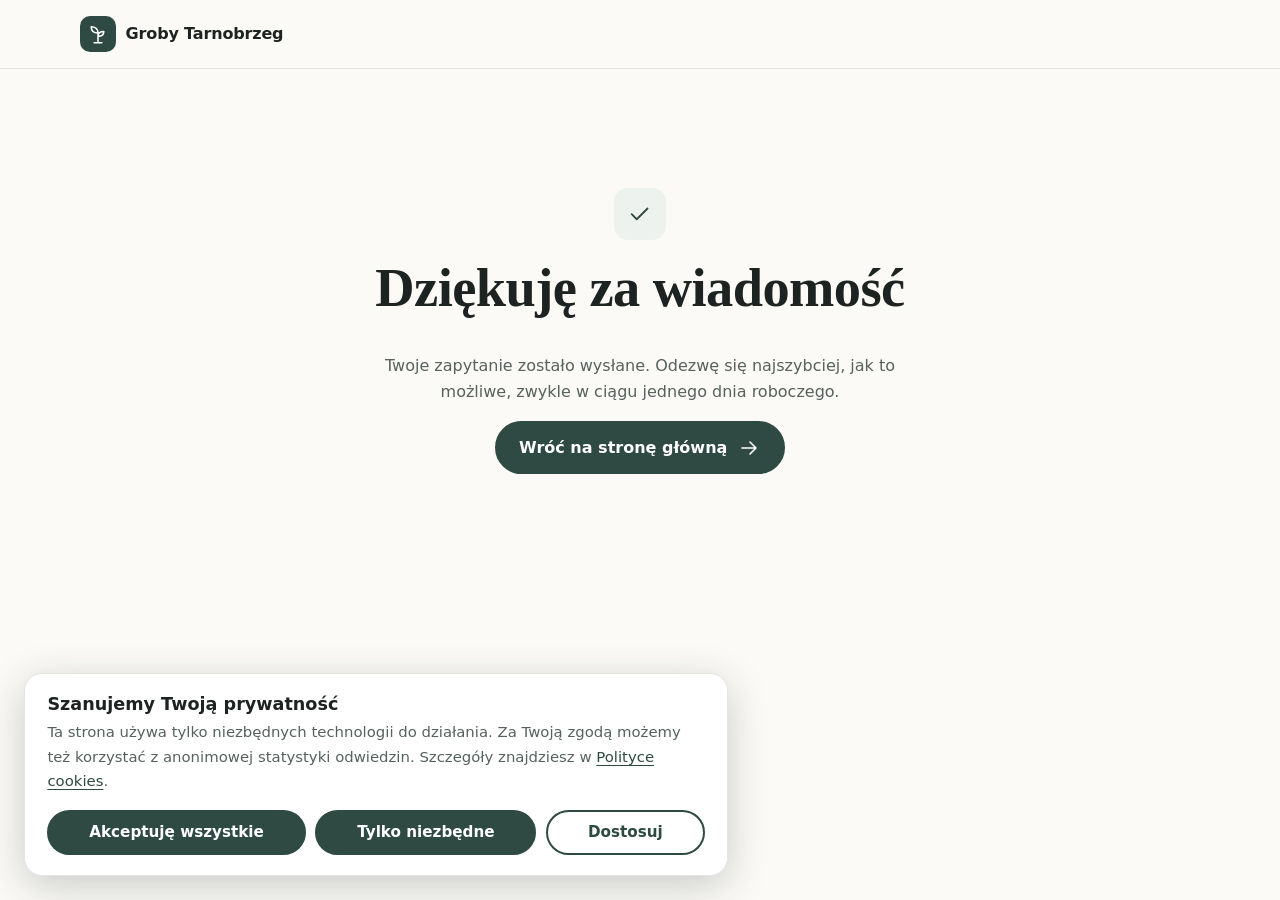
<file: dziekujemy.html>
<!DOCTYPE html>
<html lang="pl">
<head>
  <meta charset="utf-8">
  <meta name="viewport" content="width=device-width, initial-scale=1">
  <title>Dziękuję za wiadomość | Groby Tarnobrzeg</title>
  <meta name="robots" content="noindex, follow">
  <meta name="theme-color" content="#2f4a42">
  <link rel="icon" href="favicon.svg" type="image/svg+xml">
  <link rel="stylesheet" href="css/style.css?v=1">
  <script>document.documentElement.classList.add('js');</script>
</head>
<body>
  <a class="skip" href="#main">Przejdź do treści</a>
  <svg class="sprite" aria-hidden="true" focusable="false" xmlns="http://www.w3.org/2000/svg">
    <symbol id="i-logo" viewBox="0 0 24 24"><path d="M12 21V11M12 11C12 7 9 4.5 5 4.5c0 4 2.5 6.5 7 6.5zM12 14.5c0-3 2.2-5 6-5 0 3-2 5-6 5zM8 21h8"/></symbol>
    <symbol id="i-check" viewBox="0 0 24 24"><path d="M5 12.5l4.5 4.5L19 7.5"/></symbol>
    <symbol id="i-arrow" viewBox="0 0 24 24"><path d="M5 12h14M13 6l6 6-6 6"/></symbol>
  </svg>

  <header class="site-header">
    <div class="container header-inner">
      <a class="brand" href="index.html" aria-label="Groby Tarnobrzeg – strona główna">
        <svg class="icon" aria-hidden="true"><use href="#i-logo"/></svg>
        <span>Groby Tarnobrzeg</span>
      </a>
    </div>
  </header>

  <main id="main" class="container center-page">
    <div>
      <div class="card-icon center-icon"><svg class="icon" aria-hidden="true"><use href="#i-check"/></svg></div>
      <h1>Dziękuję za wiadomość</h1>
      <p>Twoje zapytanie zostało wysłane. Odezwę się najszybciej, jak to możliwe, zwykle w ciągu jednego dnia roboczego.</p>
      <p><a class="btn btn-primary" href="index.html">Wróć na stronę główną <svg class="icon" aria-hidden="true"><use href="#i-arrow"/></svg></a></p>
    </div>
  </main>
  <script src="js/site.js?v=1" defer></script>
</body>
</html>
</file>
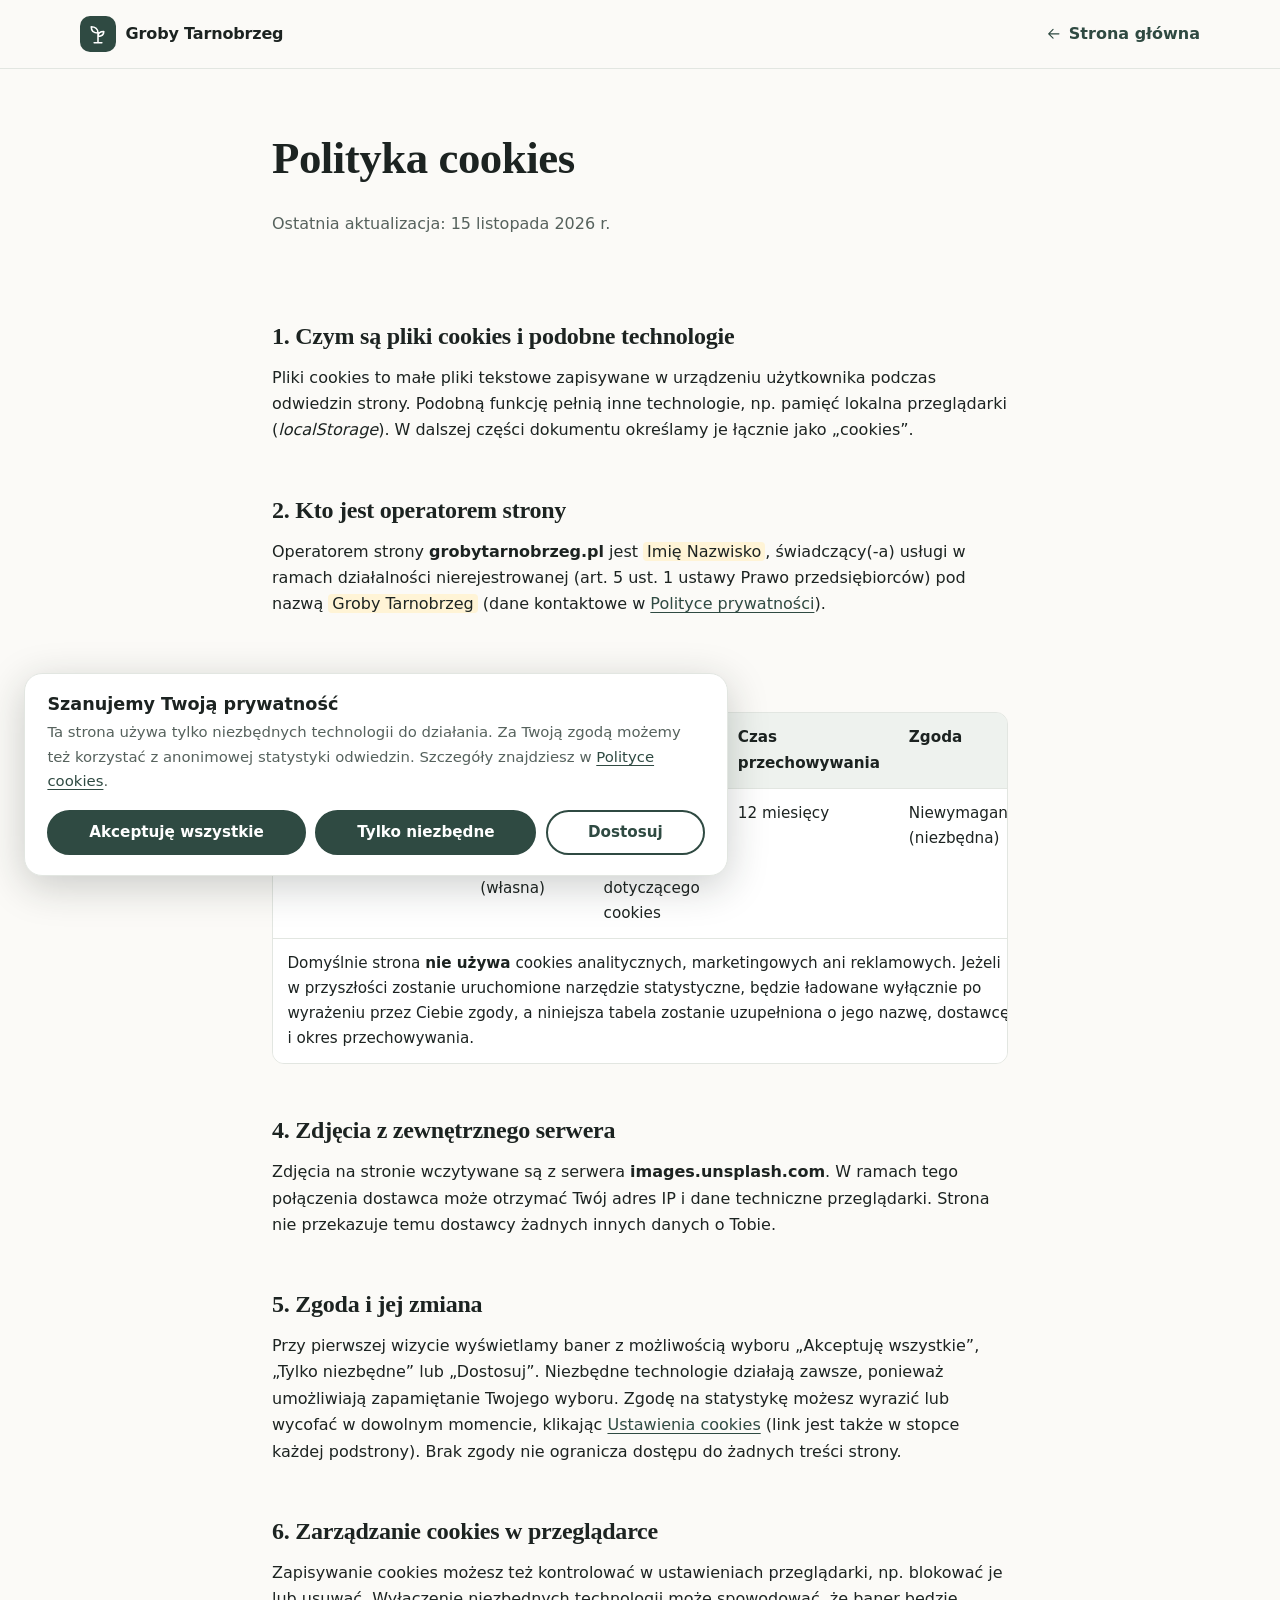
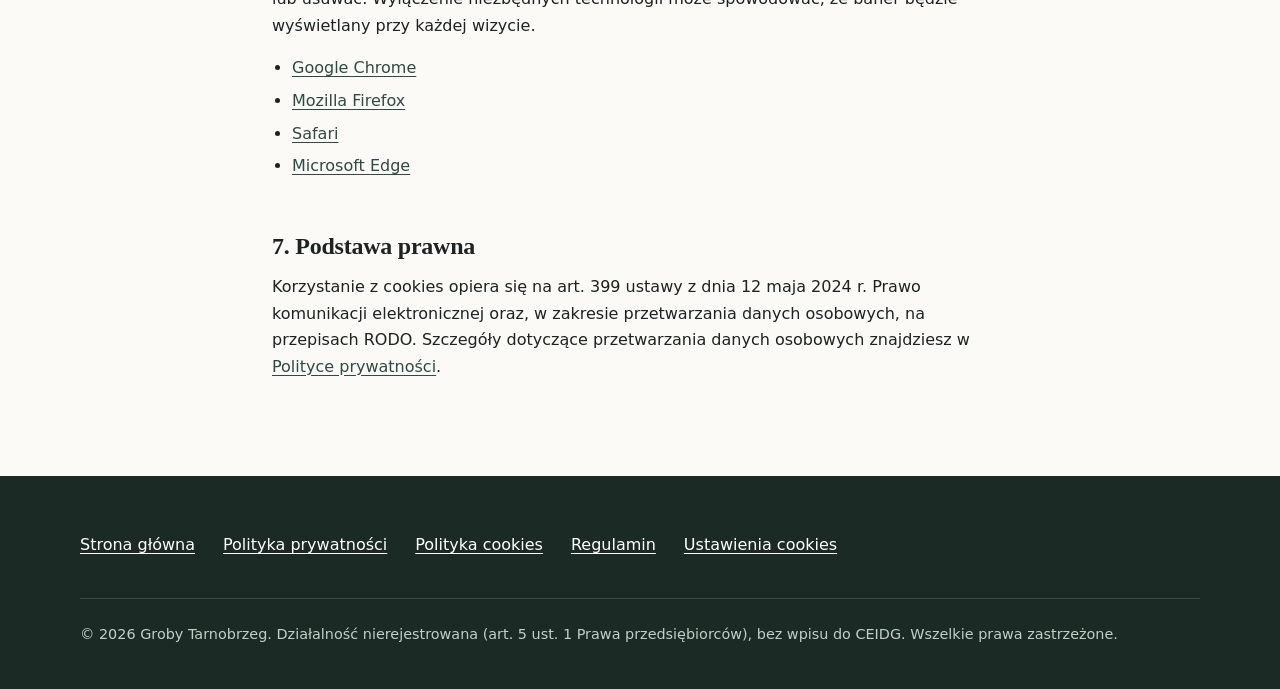
<file: polityka-cookies.html>
<!DOCTYPE html>
<html lang="pl">
<head>
  <meta charset="utf-8">
  <meta name="viewport" content="width=device-width, initial-scale=1">
  <title>Polityka Cookies | Groby Tarnobrzeg</title>
  <meta name="description" content="Polityka cookies serwisu Groby Tarnobrzeg: jakich technologii używamy, w jakim celu i jak zarządzać zgodami.">
  <meta name="robots" content="index, follow">
  <meta name="theme-color" content="#2f4a42">
  <link rel="canonical" href="https://grobytarnobrzeg.pl/polityka-cookies.html">
  <link rel="icon" href="favicon.svg" type="image/svg+xml">
  <link rel="stylesheet" href="css/style.css?v=1">
  <script>document.documentElement.classList.add('js');</script>
</head>
<body>
  <a class="skip" href="#main">Przejdź do treści</a>
  <svg class="sprite" aria-hidden="true" focusable="false" xmlns="http://www.w3.org/2000/svg">
    <symbol id="i-logo" viewBox="0 0 24 24"><path d="M12 21V11M12 11C12 7 9 4.5 5 4.5c0 4 2.5 6.5 7 6.5zM12 14.5c0-3 2.2-5 6-5 0 3-2 5-6 5zM8 21h8"/></symbol>
    <symbol id="i-arrow" viewBox="0 0 24 24"><path d="M5 12h14M13 6l6 6-6 6"/></symbol>
  </svg>

  <header class="site-header">
    <div class="container header-inner">
      <a class="brand" href="index.html" aria-label="Groby Tarnobrzeg – strona główna">
        <svg class="icon" aria-hidden="true"><use href="#i-logo"/></svg>
        <span>Groby Tarnobrzeg</span>
      </a>
      <a class="back-link" href="index.html"><svg class="icon" aria-hidden="true"><use href="#i-arrow"/></svg> Strona główna</a>
    </div>
  </header>

  <main id="main" class="container prose">
    <div class="page-head">
      <h1>Polityka cookies</h1>
      <p class="meta">Ostatnia aktualizacja: 15 listopada 2026 r.</p>
    </div>

    <h2>1. Czym są pliki cookies i podobne technologie</h2>
    <p>Pliki cookies to małe pliki tekstowe zapisywane w urządzeniu użytkownika podczas odwiedzin strony. Podobną funkcję pełnią inne technologie, np. pamięć lokalna przeglądarki (<em>localStorage</em>). W dalszej części dokumentu określamy je łącznie jako „cookies”.</p>

    <h2>2. Kto jest operatorem strony</h2>
    <p>Operatorem strony <strong>grobytarnobrzeg.pl</strong> jest <span class="placeholder">Imię Nazwisko</span>, świadczący(-a) usługi w ramach działalności nierejestrowanej (art. 5 ust. 1 ustawy Prawo przedsiębiorców) pod nazwą <span class="placeholder">Groby Tarnobrzeg</span> (dane kontaktowe w <a href="polityka-prywatnosci.html">Polityce prywatności</a>).</p>

    <h2>3. Z jakich technologii korzystamy</h2>
    <div class="table-wrap" role="region" aria-label="Tabela używanych technologii" tabindex="0">
      <table>
        <thead>
          <tr><th scope="col">Nazwa</th><th scope="col">Rodzaj</th><th scope="col">Cel</th><th scope="col">Czas przechowywania</th><th scope="col">Zgoda</th></tr>
        </thead>
        <tbody>
          <tr>
            <td><code>pip_cookie_consent</code></td>
            <td>Pamięć lokalna przeglądarki (własna)</td>
            <td>Zapamiętanie Twojego wyboru dotyczącego cookies</td>
            <td>12 miesięcy</td>
            <td>Niewymagana (niezbędna)</td>
          </tr>
          <tr>
            <td colspan="5">Domyślnie strona <strong>nie używa</strong> cookies analitycznych, marketingowych ani reklamowych. Jeżeli w przyszłości zostanie uruchomione narzędzie statystyczne, będzie ładowane wyłącznie po wyrażeniu przez Ciebie zgody, a niniejsza tabela zostanie uzupełniona o jego nazwę, dostawcę i okres przechowywania.</td>
          </tr>
        </tbody>
      </table>
    </div>

    <h2>4. Zdjęcia z zewnętrznego serwera</h2>
    <p>Zdjęcia na stronie wczytywane są z serwera <strong>images.unsplash.com</strong>. W ramach tego połączenia dostawca może otrzymać Twój adres IP i dane techniczne przeglądarki. Strona nie przekazuje temu dostawcy żadnych innych danych o Tobie.</p>

    <h2>5. Zgoda i jej zmiana</h2>
    <p>Przy pierwszej wizycie wyświetlamy baner z możliwością wyboru „Akceptuję wszystkie”, „Tylko niezbędne” lub „Dostosuj”. Niezbędne technologie działają zawsze, ponieważ umożliwiają zapamiętanie Twojego wyboru. Zgodę na statystykę możesz wyrazić lub wycofać w dowolnym momencie, klikając <button class="link-btn" type="button" data-cookie-settings>Ustawienia cookies</button> (link jest także w stopce każdej podstrony). Brak zgody nie ogranicza dostępu do żadnych treści strony.</p>

    <h2>6. Zarządzanie cookies w przeglądarce</h2>
    <p>Zapisywanie cookies możesz też kontrolować w ustawieniach przeglądarki, np. blokować je lub usuwać. Wyłączenie niezbędnych technologii może spowodować, że baner będzie wyświetlany przy każdej wizycie.</p>
    <ul>
      <li><a href="https://support.google.com/chrome/answer/95647" target="_blank" rel="noopener noreferrer">Google Chrome</a></li>
      <li><a href="https://support.mozilla.org/pl/kb/ciasteczka" target="_blank" rel="noopener noreferrer">Mozilla Firefox</a></li>
      <li><a href="https://support.apple.com/pl-pl/guide/safari/sfri11471/mac" target="_blank" rel="noopener noreferrer">Safari</a></li>
      <li><a href="https://support.microsoft.com/pl-pl/microsoft-edge" target="_blank" rel="noopener noreferrer">Microsoft Edge</a></li>
    </ul>

    <h2>7. Podstawa prawna</h2>
    <p>Korzystanie z cookies opiera się na art. 399 ustawy z dnia 12 maja 2024 r. Prawo komunikacji elektronicznej oraz, w zakresie przetwarzania danych osobowych, na przepisach RODO. Szczegóły dotyczące przetwarzania danych osobowych znajdziesz w <a href="polityka-prywatnosci.html">Polityce prywatności</a>.</p>
  </main>

  <footer class="site-footer">
    <div class="container">
      <ul class="footer-nav">
        <li><a href="index.html">Strona główna</a></li>
        <li><a href="polityka-prywatnosci.html">Polityka prywatności</a></li>
        <li><a href="polityka-cookies.html">Polityka cookies</a></li>
        <li><a href="regulamin.html">Regulamin</a></li>
        <li><button class="link-btn" type="button" data-cookie-settings>Ustawienia cookies</button></li>
      </ul>
      <div class="footer-bottom">
        <p>© 2026 Groby Tarnobrzeg. Działalność nierejestrowana (art. 5 ust. 1 Prawa przedsiębiorców), bez wpisu do CEIDG. Wszelkie prawa zastrzeżone.</p>
      </div>
    </div>
  </footer>
  <script src="js/site.js?v=1" defer></script>
</body>
</html>
</file>
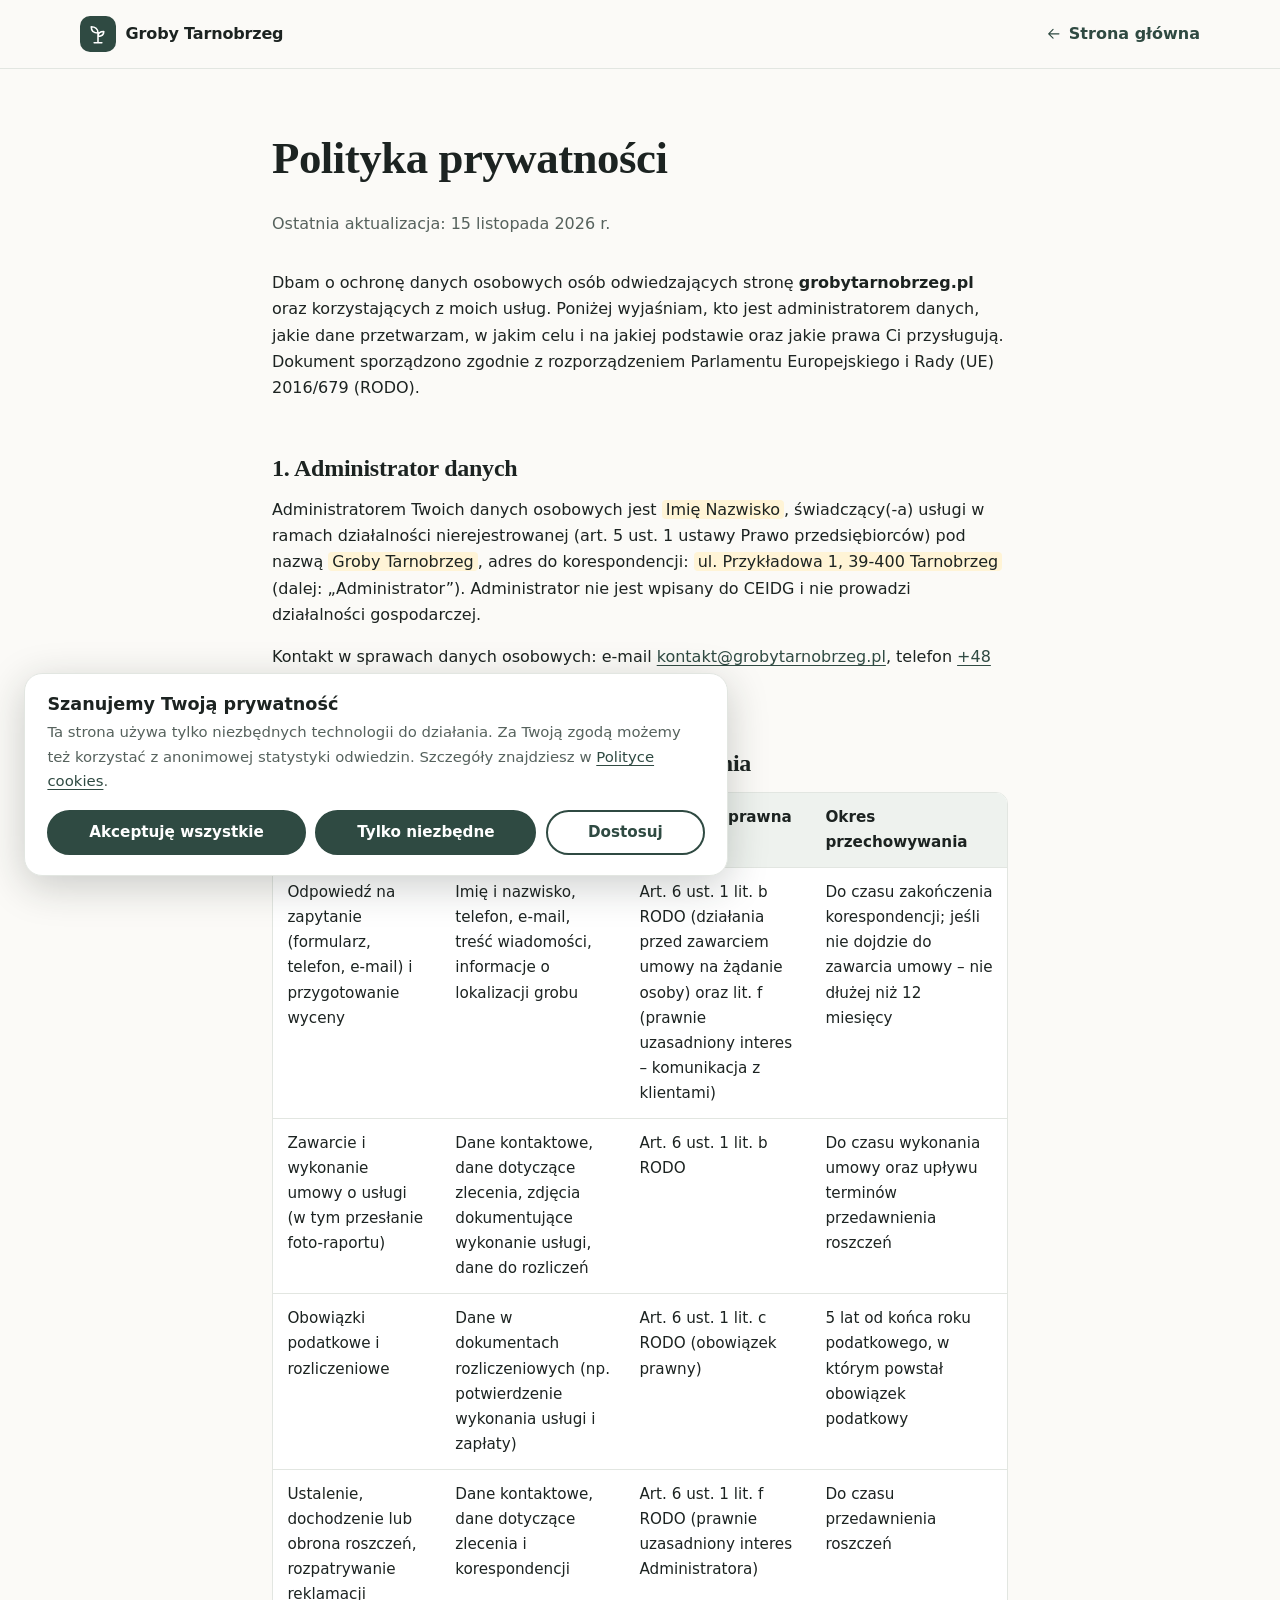
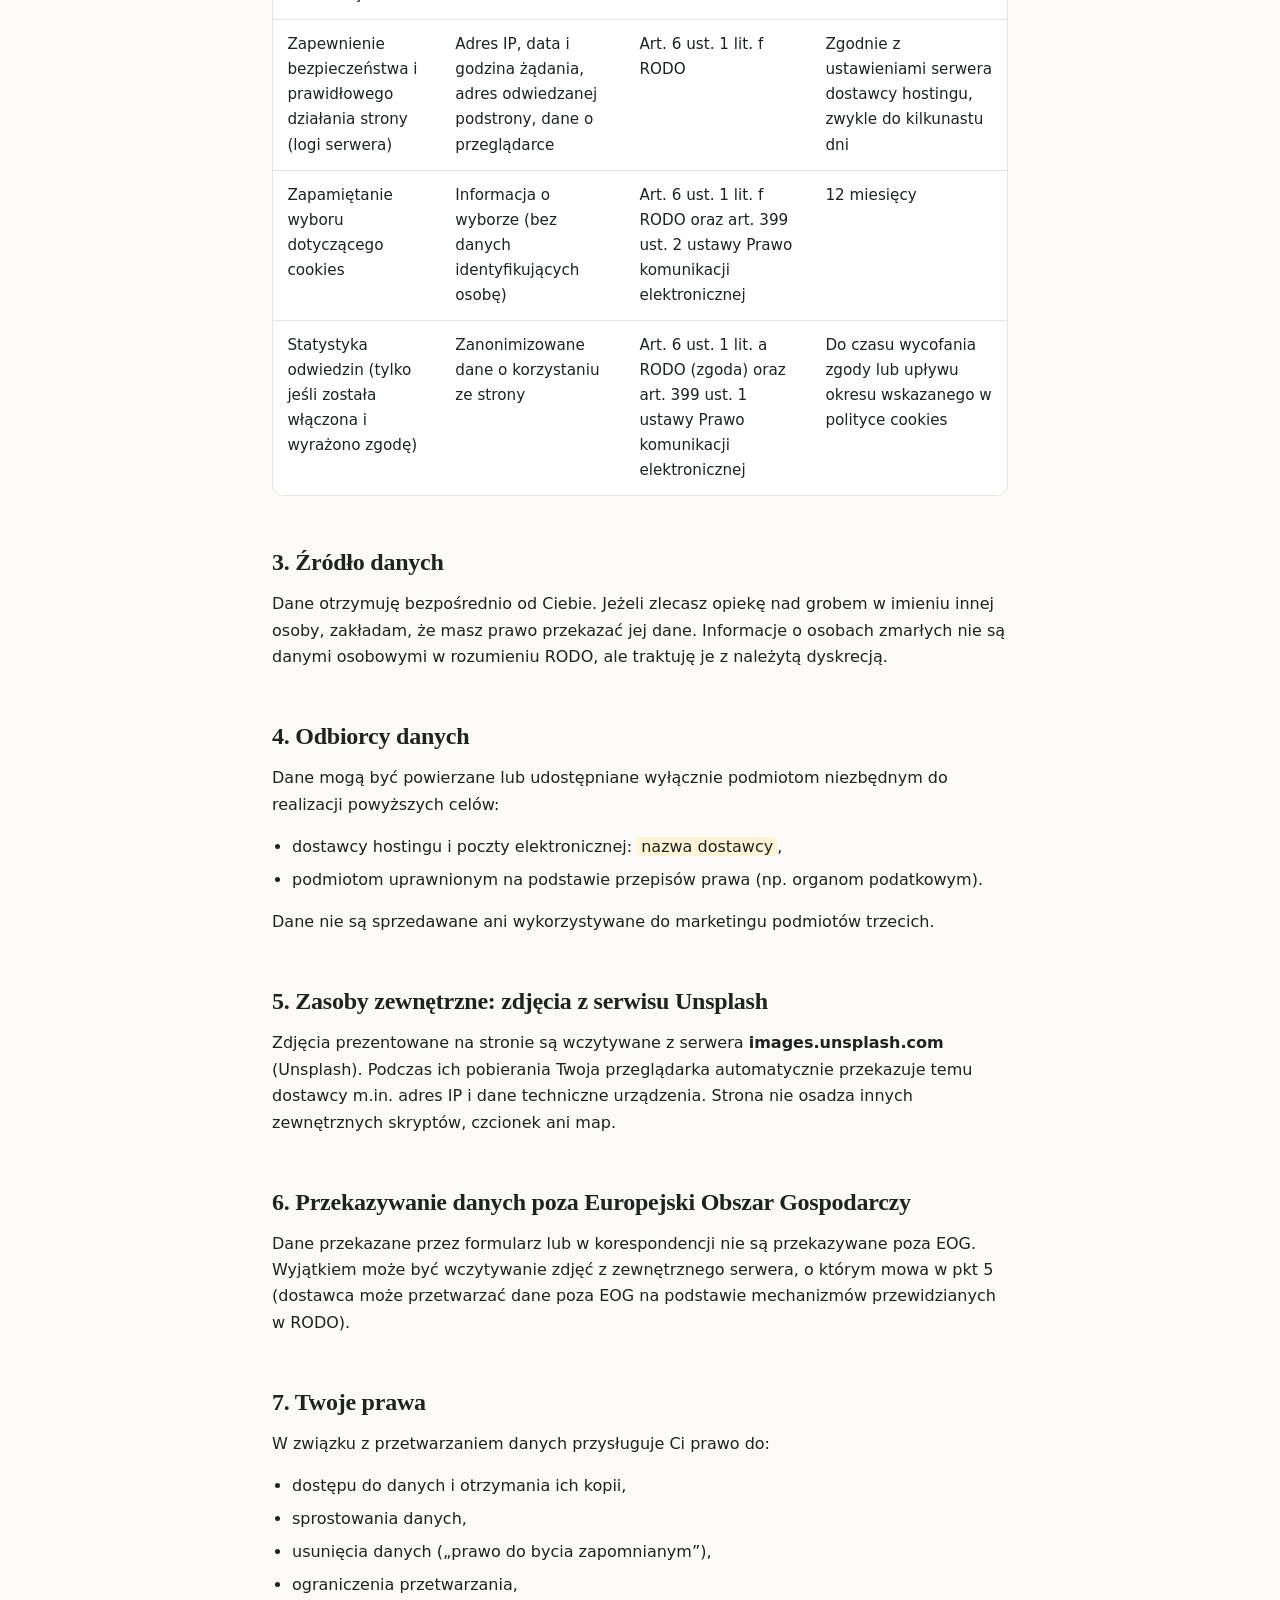
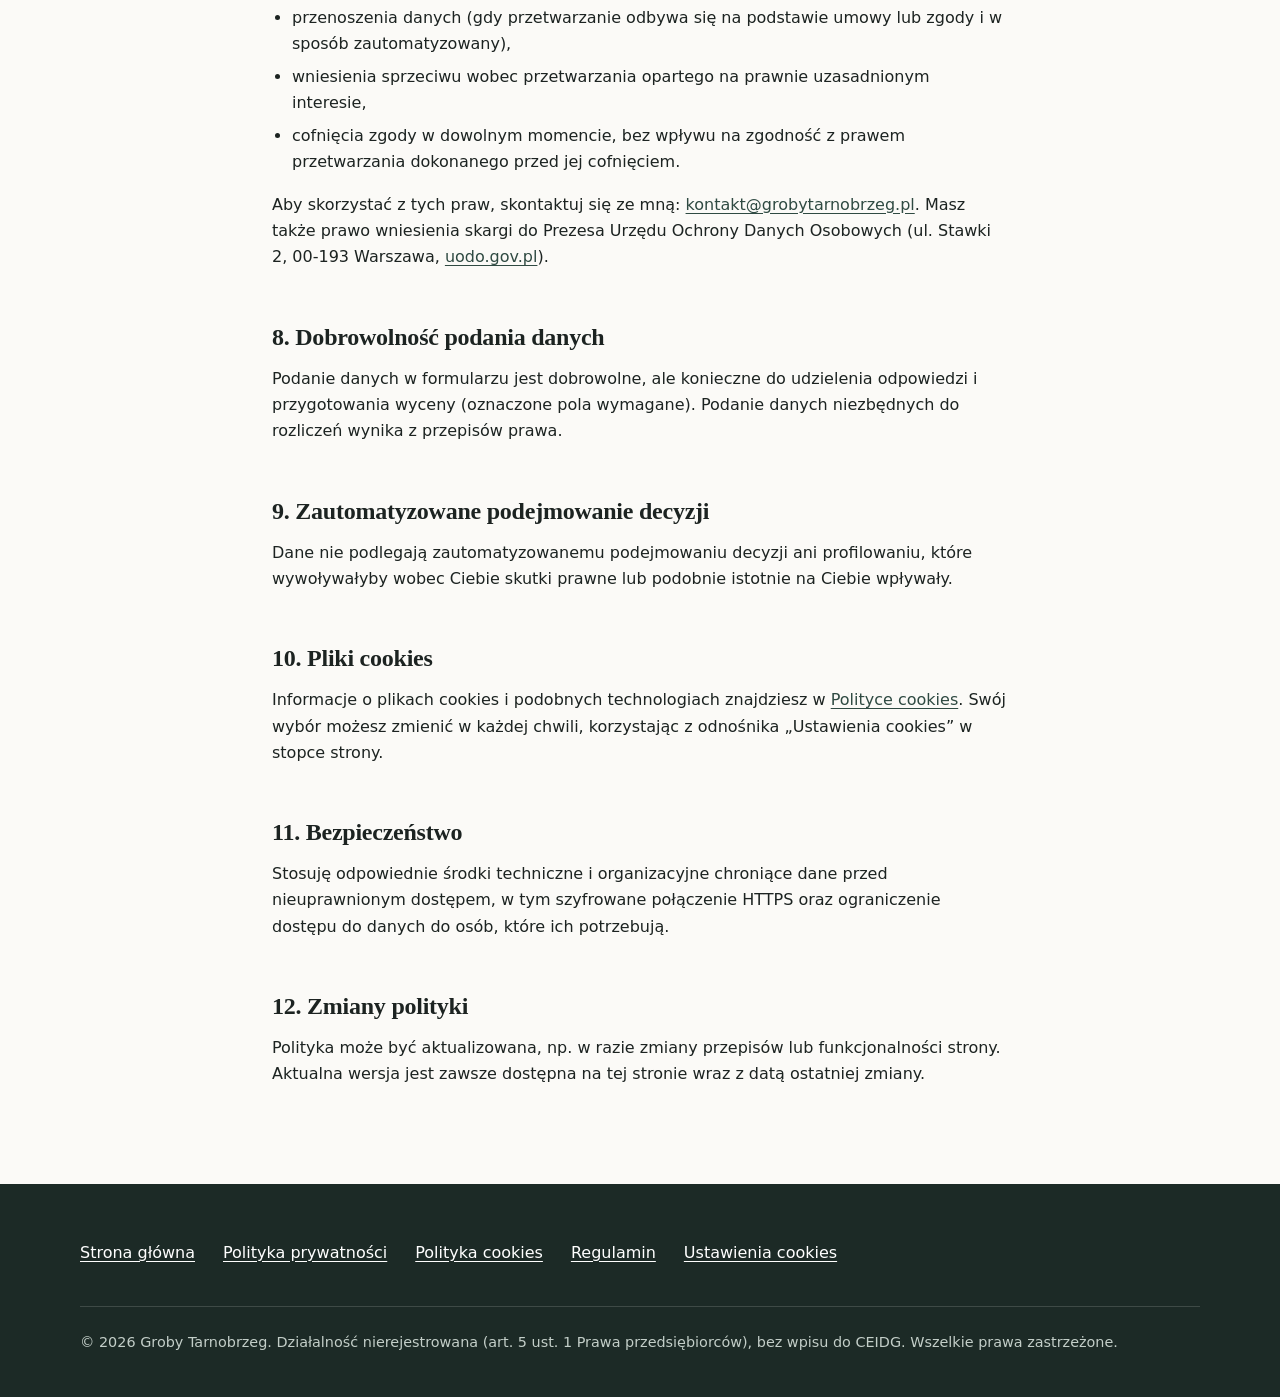
<file: polityka-prywatnosci.html>
<!DOCTYPE html>
<html lang="pl">
<head>
  <meta charset="utf-8">
  <meta name="viewport" content="width=device-width, initial-scale=1">
  <title>Polityka prywatności | Groby Tarnobrzeg</title>
  <meta name="description" content="Polityka prywatności serwisu Groby Tarnobrzeg: administrator danych, cele i podstawy przetwarzania, odbiorcy danych oraz prawa użytkowników.">
  <meta name="robots" content="index, follow">
  <meta name="theme-color" content="#2f4a42">
  <link rel="canonical" href="https://grobytarnobrzeg.pl/polityka-prywatnosci.html">
  <link rel="icon" href="favicon.svg" type="image/svg+xml">
  <link rel="stylesheet" href="css/style.css?v=1">
  <script>document.documentElement.classList.add('js');</script>
</head>
<body>
  <a class="skip" href="#main">Przejdź do treści</a>
  <svg class="sprite" aria-hidden="true" focusable="false" xmlns="http://www.w3.org/2000/svg">
    <symbol id="i-logo" viewBox="0 0 24 24"><path d="M12 21V11M12 11C12 7 9 4.5 5 4.5c0 4 2.5 6.5 7 6.5zM12 14.5c0-3 2.2-5 6-5 0 3-2 5-6 5zM8 21h8"/></symbol>
    <symbol id="i-arrow" viewBox="0 0 24 24"><path d="M5 12h14M13 6l6 6-6 6"/></symbol>
  </svg>

  <header class="site-header">
    <div class="container header-inner">
      <a class="brand" href="index.html" aria-label="Groby Tarnobrzeg – strona główna">
        <svg class="icon" aria-hidden="true"><use href="#i-logo"/></svg>
        <span>Groby Tarnobrzeg</span>
      </a>
      <a class="back-link" href="index.html"><svg class="icon" aria-hidden="true"><use href="#i-arrow"/></svg> Strona główna</a>
    </div>
  </header>

  <main id="main" class="container prose">
    <div class="page-head">
      <h1>Polityka prywatności</h1>
      <p class="meta">Ostatnia aktualizacja: 15 listopada 2026 r.</p>
    </div>

    <p>Dbam o ochronę danych osobowych osób odwiedzających stronę <strong>grobytarnobrzeg.pl</strong> oraz korzystających z moich usług. Poniżej wyjaśniam, kto jest administratorem danych, jakie dane przetwarzam, w jakim celu i na jakiej podstawie oraz jakie prawa Ci przysługują. Dokument sporządzono zgodnie z rozporządzeniem Parlamentu Europejskiego i Rady (UE) 2016/679 (RODO).</p>

    <h2>1. Administrator danych</h2>
    <p>Administratorem Twoich danych osobowych jest <span class="placeholder">Imię Nazwisko</span>, świadczący(-a) usługi w ramach działalności nierejestrowanej (art. 5 ust. 1 ustawy Prawo przedsiębiorców) pod nazwą <span class="placeholder">Groby Tarnobrzeg</span>, adres do korespondencji: <span class="placeholder">ul. Przykładowa 1, 39-400 Tarnobrzeg</span> (dalej: „Administrator”). Administrator nie jest wpisany do CEIDG i nie prowadzi działalności gospodarczej.</p>
    <p>Kontakt w sprawach danych osobowych: e-mail <a href="mailto:kontakt@grobytarnobrzeg.pl">kontakt@grobytarnobrzeg.pl</a>, telefon <a href="tel:+48607455340">+48 607 455 340</a>.</p>

    <h2>2. Cele, podstawy prawne i okres przetwarzania</h2>
    <div class="table-wrap" role="region" aria-label="Tabela celów przetwarzania danych" tabindex="0">
      <table>
        <thead>
          <tr><th scope="col">Cel</th><th scope="col">Zakres danych</th><th scope="col">Podstawa prawna</th><th scope="col">Okres przechowywania</th></tr>
        </thead>
        <tbody>
          <tr>
            <td>Odpowiedź na zapytanie (formularz, telefon, e-mail) i przygotowanie wyceny</td>
            <td>Imię i nazwisko, telefon, e-mail, treść wiadomości, informacje o lokalizacji grobu</td>
            <td>Art. 6 ust. 1 lit. b RODO (działania przed zawarciem umowy na żądanie osoby) oraz lit. f (prawnie uzasadniony interes – komunikacja z klientami)</td>
            <td>Do czasu zakończenia korespondencji; jeśli nie dojdzie do zawarcia umowy – nie dłużej niż 12 miesięcy</td>
          </tr>
          <tr>
            <td>Zawarcie i wykonanie umowy o usługi (w tym przesłanie foto-raportu)</td>
            <td>Dane kontaktowe, dane dotyczące zlecenia, zdjęcia dokumentujące wykonanie usługi, dane do rozliczeń</td>
            <td>Art. 6 ust. 1 lit. b RODO</td>
            <td>Do czasu wykonania umowy oraz upływu terminów przedawnienia roszczeń</td>
          </tr>
          <tr>
            <td>Obowiązki podatkowe i rozliczeniowe</td>
            <td>Dane w dokumentach rozliczeniowych (np. potwierdzenie wykonania usługi i zapłaty)</td>
            <td>Art. 6 ust. 1 lit. c RODO (obowiązek prawny)</td>
            <td>5 lat od końca roku podatkowego, w którym powstał obowiązek podatkowy</td>
          </tr>
          <tr>
            <td>Ustalenie, dochodzenie lub obrona roszczeń, rozpatrywanie reklamacji</td>
            <td>Dane kontaktowe, dane dotyczące zlecenia i korespondencji</td>
            <td>Art. 6 ust. 1 lit. f RODO (prawnie uzasadniony interes Administratora)</td>
            <td>Do czasu przedawnienia roszczeń</td>
          </tr>
          <tr>
            <td>Zapewnienie bezpieczeństwa i prawidłowego działania strony (logi serwera)</td>
            <td>Adres IP, data i godzina żądania, adres odwiedzanej podstrony, dane o przeglądarce</td>
            <td>Art. 6 ust. 1 lit. f RODO</td>
            <td>Zgodnie z ustawieniami serwera dostawcy hostingu, zwykle do kilkunastu dni</td>
          </tr>
          <tr>
            <td>Zapamiętanie wyboru dotyczącego cookies</td>
            <td>Informacja o wyborze (bez danych identyfikujących osobę)</td>
            <td>Art. 6 ust. 1 lit. f RODO oraz art. 399 ust. 2 ustawy Prawo komunikacji elektronicznej</td>
            <td>12 miesięcy</td>
          </tr>
          <tr>
            <td>Statystyka odwiedzin (tylko jeśli została włączona i wyrażono zgodę)</td>
            <td>Zanonimizowane dane o korzystaniu ze strony</td>
            <td>Art. 6 ust. 1 lit. a RODO (zgoda) oraz art. 399 ust. 1 ustawy Prawo komunikacji elektronicznej</td>
            <td>Do czasu wycofania zgody lub upływu okresu wskazanego w polityce cookies</td>
          </tr>
        </tbody>
      </table>
    </div>

    <h2>3. Źródło danych</h2>
    <p>Dane otrzymuję bezpośrednio od Ciebie. Jeżeli zlecasz opiekę nad grobem w imieniu innej osoby, zakładam, że masz prawo przekazać jej dane. Informacje o osobach zmarłych nie są danymi osobowymi w rozumieniu RODO, ale traktuję je z należytą dyskrecją.</p>

    <h2>4. Odbiorcy danych</h2>
    <p>Dane mogą być powierzane lub udostępniane wyłącznie podmiotom niezbędnym do realizacji powyższych celów:</p>
    <ul>
      <li>dostawcy hostingu i poczty elektronicznej: <span class="placeholder">nazwa dostawcy</span>,</li>
      <li>podmiotom uprawnionym na podstawie przepisów prawa (np. organom podatkowym).</li>
    </ul>
    <p>Dane nie są sprzedawane ani wykorzystywane do marketingu podmiotów trzecich.</p>

    <h2>5. Zasoby zewnętrzne: zdjęcia z serwisu Unsplash</h2>
    <p>Zdjęcia prezentowane na stronie są wczytywane z serwera <strong>images.unsplash.com</strong> (Unsplash). Podczas ich pobierania Twoja przeglądarka automatycznie przekazuje temu dostawcy m.in. adres IP i dane techniczne urządzenia. Strona nie osadza innych zewnętrznych skryptów, czcionek ani map.</p>

    <h2>6. Przekazywanie danych poza Europejski Obszar Gospodarczy</h2>
    <p>Dane przekazane przez formularz lub w korespondencji nie są przekazywane poza EOG. Wyjątkiem może być wczytywanie zdjęć z zewnętrznego serwera, o którym mowa w pkt 5 (dostawca może przetwarzać dane poza EOG na podstawie mechanizmów przewidzianych w RODO).</p>

    <h2>7. Twoje prawa</h2>
    <p>W związku z przetwarzaniem danych przysługuje Ci prawo do:</p>
    <ul>
      <li>dostępu do danych i otrzymania ich kopii,</li>
      <li>sprostowania danych,</li>
      <li>usunięcia danych („prawo do bycia zapomnianym”),</li>
      <li>ograniczenia przetwarzania,</li>
      <li>przenoszenia danych (gdy przetwarzanie odbywa się na podstawie umowy lub zgody i w sposób zautomatyzowany),</li>
      <li>wniesienia sprzeciwu wobec przetwarzania opartego na prawnie uzasadnionym interesie,</li>
      <li>cofnięcia zgody w dowolnym momencie, bez wpływu na zgodność z prawem przetwarzania dokonanego przed jej cofnięciem.</li>
    </ul>
    <p>Aby skorzystać z tych praw, skontaktuj się ze mną: <a href="mailto:kontakt@grobytarnobrzeg.pl">kontakt@grobytarnobrzeg.pl</a>. Masz także prawo wniesienia skargi do Prezesa Urzędu Ochrony Danych Osobowych (ul. Stawki 2, 00-193 Warszawa, <a href="https://uodo.gov.pl" target="_blank" rel="noopener noreferrer">uodo.gov.pl</a>).</p>

    <h2>8. Dobrowolność podania danych</h2>
    <p>Podanie danych w formularzu jest dobrowolne, ale konieczne do udzielenia odpowiedzi i przygotowania wyceny (oznaczone pola wymagane). Podanie danych niezbędnych do rozliczeń wynika z przepisów prawa.</p>

    <h2>9. Zautomatyzowane podejmowanie decyzji</h2>
    <p>Dane nie podlegają zautomatyzowanemu podejmowaniu decyzji ani profilowaniu, które wywoływałyby wobec Ciebie skutki prawne lub podobnie istotnie na Ciebie wpływały.</p>

    <h2>10. Pliki cookies</h2>
    <p>Informacje o plikach cookies i podobnych technologiach znajdziesz w <a href="polityka-cookies.html">Polityce cookies</a>. Swój wybór możesz zmienić w każdej chwili, korzystając z odnośnika „Ustawienia cookies” w stopce strony.</p>

    <h2>11. Bezpieczeństwo</h2>
    <p>Stosuję odpowiednie środki techniczne i organizacyjne chroniące dane przed nieuprawnionym dostępem, w tym szyfrowane połączenie HTTPS oraz ograniczenie dostępu do danych do osób, które ich potrzebują.</p>

    <h2>12. Zmiany polityki</h2>
    <p>Polityka może być aktualizowana, np. w razie zmiany przepisów lub funkcjonalności strony. Aktualna wersja jest zawsze dostępna na tej stronie wraz z datą ostatniej zmiany.</p>
  </main>

  <footer class="site-footer">
    <div class="container">
      <ul class="footer-nav">
        <li><a href="index.html">Strona główna</a></li>
        <li><a href="polityka-prywatnosci.html">Polityka prywatności</a></li>
        <li><a href="polityka-cookies.html">Polityka cookies</a></li>
        <li><a href="regulamin.html">Regulamin</a></li>
        <li><button class="link-btn" type="button" data-cookie-settings>Ustawienia cookies</button></li>
      </ul>
      <div class="footer-bottom">
        <p>© 2026 Groby Tarnobrzeg. Działalność nierejestrowana (art. 5 ust. 1 Prawa przedsiębiorców), bez wpisu do CEIDG. Wszelkie prawa zastrzeżone.</p>
      </div>
    </div>
  </footer>
  <script src="js/site.js?v=1" defer></script>
</body>
</html>
</file>
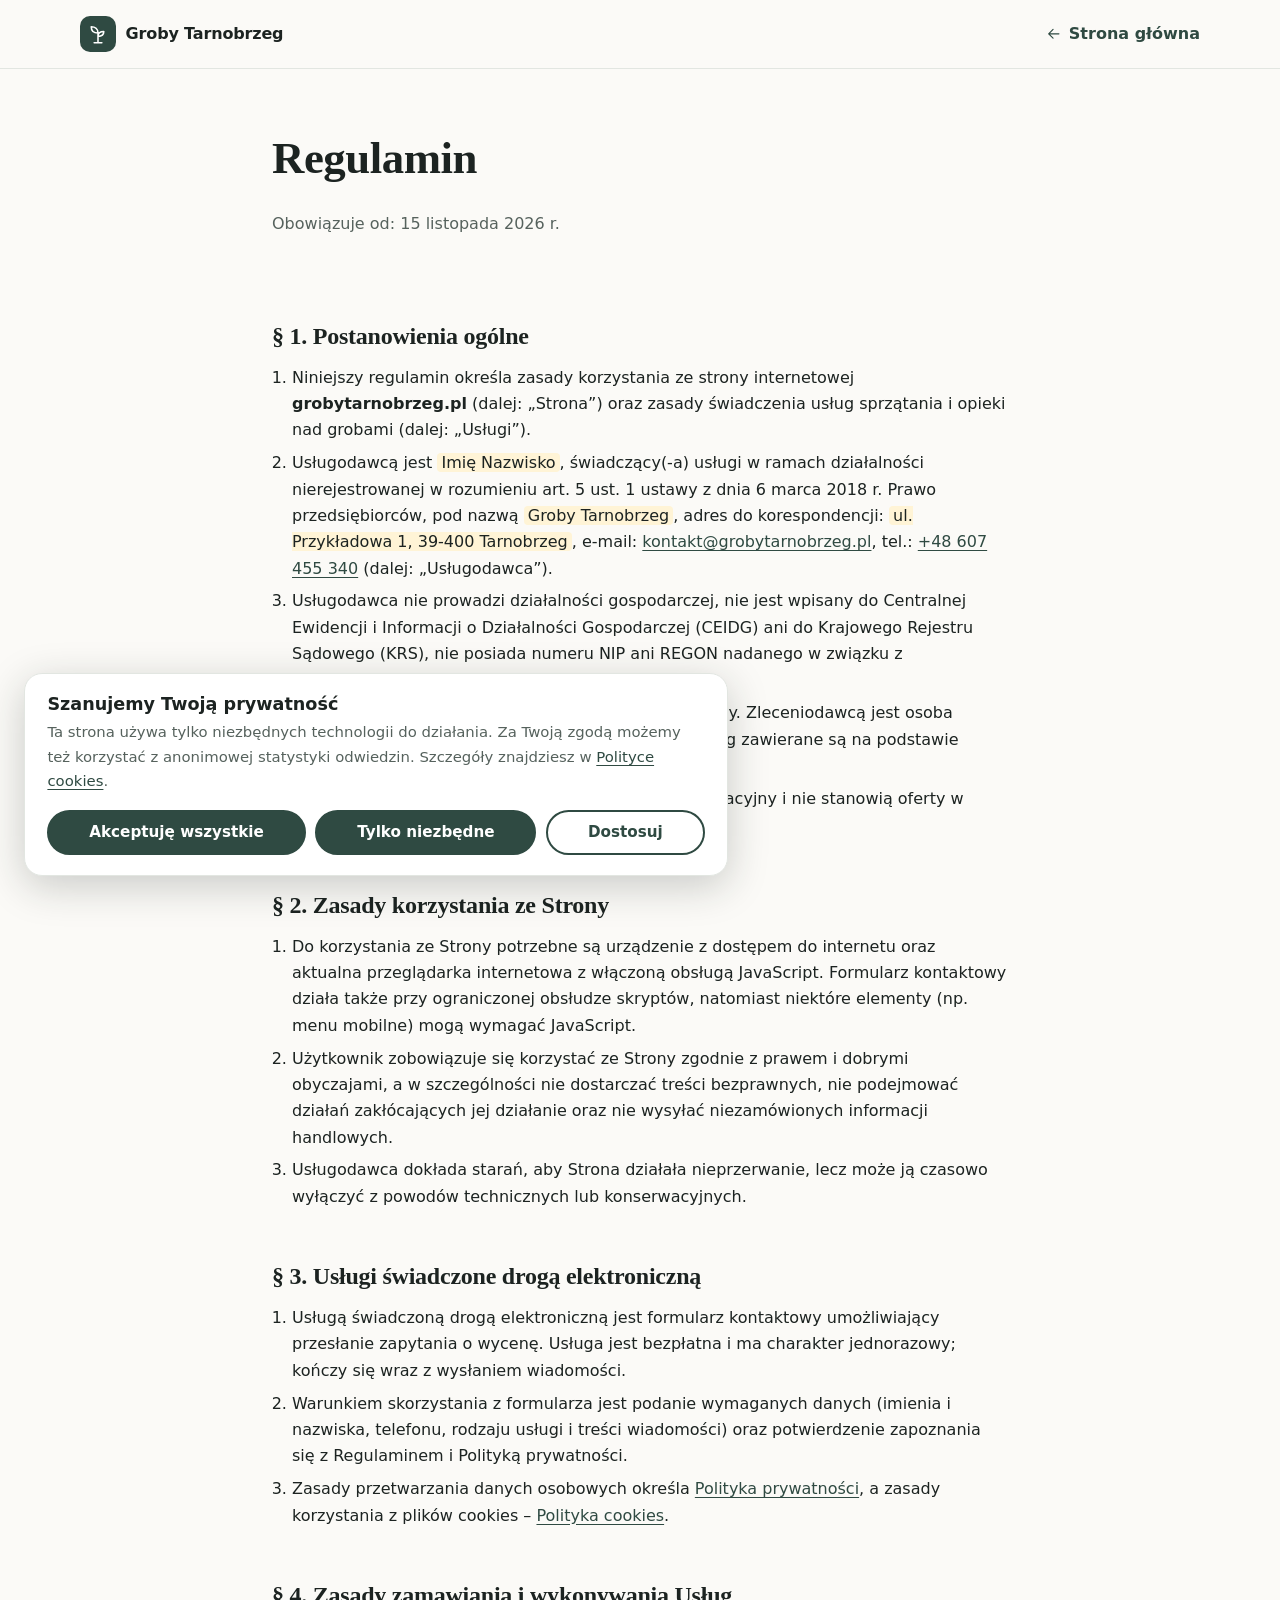
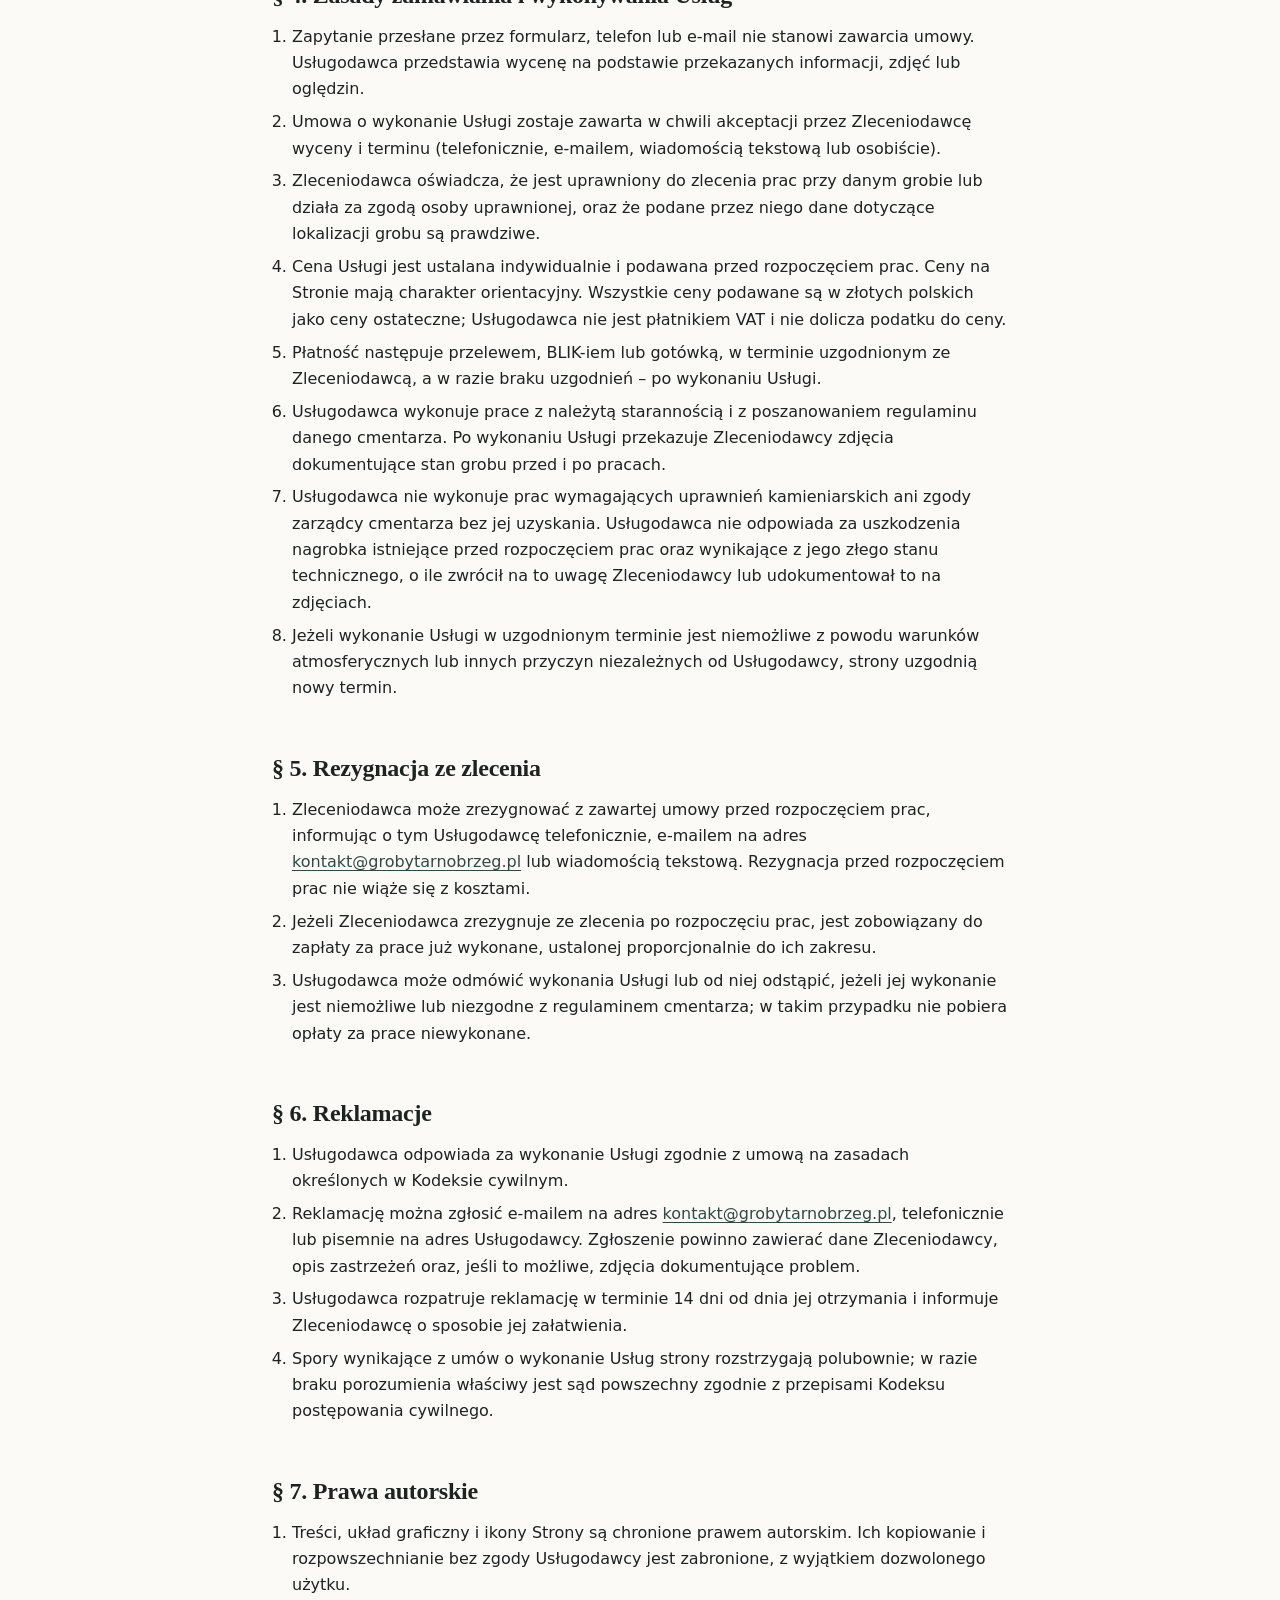
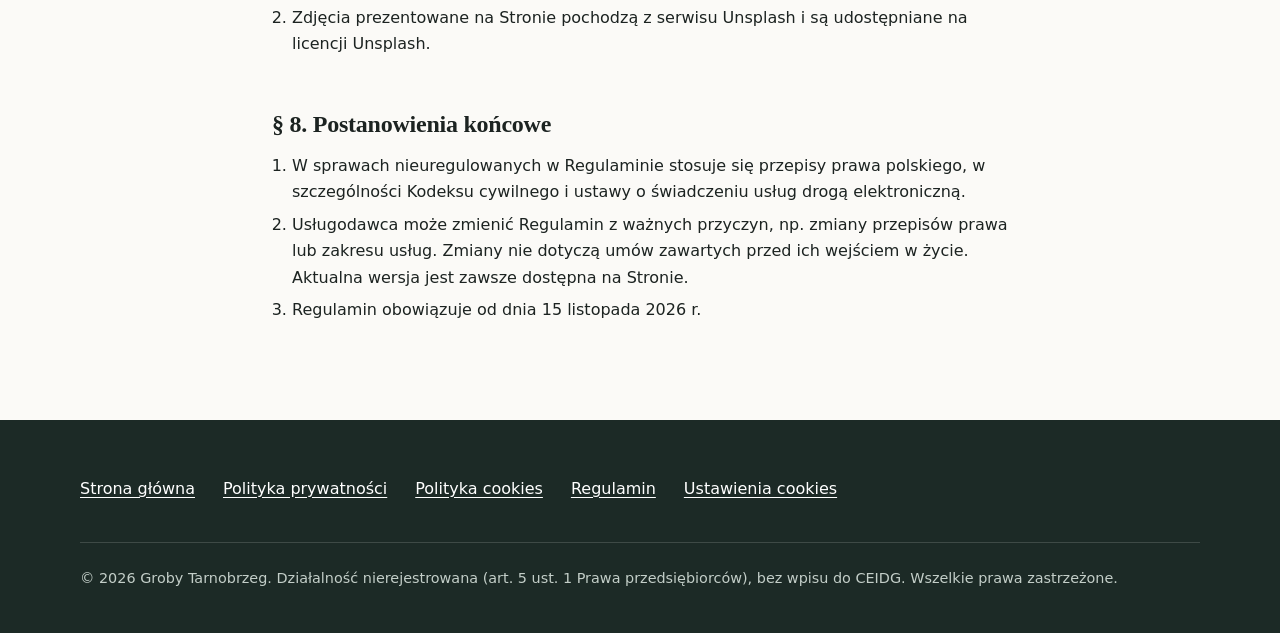
<file: regulamin.html>
<!DOCTYPE html>
<html lang="pl">
<head>
  <meta charset="utf-8">
  <meta name="viewport" content="width=device-width, initial-scale=1">
  <title>Regulamin | Groby Tarnobrzeg</title>
  <meta name="description" content="Regulamin strony internetowej i zasad świadczenia usług sprzątania oraz opieki nad grobami przez Groby Tarnobrzeg.">
  <meta name="robots" content="index, follow">
  <meta name="theme-color" content="#2f4a42">
  <link rel="canonical" href="https://grobytarnobrzeg.pl/regulamin.html">
  <link rel="icon" href="favicon.svg" type="image/svg+xml">
  <link rel="stylesheet" href="css/style.css?v=1">
  <script>document.documentElement.classList.add('js');</script>
</head>
<body>
  <a class="skip" href="#main">Przejdź do treści</a>
  <svg class="sprite" aria-hidden="true" focusable="false" xmlns="http://www.w3.org/2000/svg">
    <symbol id="i-logo" viewBox="0 0 24 24"><path d="M12 21V11M12 11C12 7 9 4.5 5 4.5c0 4 2.5 6.5 7 6.5zM12 14.5c0-3 2.2-5 6-5 0 3-2 5-6 5zM8 21h8"/></symbol>
    <symbol id="i-arrow" viewBox="0 0 24 24"><path d="M5 12h14M13 6l6 6-6 6"/></symbol>
  </svg>

  <header class="site-header">
    <div class="container header-inner">
      <a class="brand" href="index.html" aria-label="Groby Tarnobrzeg – strona główna">
        <svg class="icon" aria-hidden="true"><use href="#i-logo"/></svg>
        <span>Groby Tarnobrzeg</span>
      </a>
      <a class="back-link" href="index.html"><svg class="icon" aria-hidden="true"><use href="#i-arrow"/></svg> Strona główna</a>
    </div>
  </header>

  <main id="main" class="container prose">
    <div class="page-head">
      <h1>Regulamin</h1>
      <p class="meta">Obowiązuje od: 15 listopada 2026 r.</p>
    </div>

    <h2>§ 1. Postanowienia ogólne</h2>
    <ol>
      <li>Niniejszy regulamin określa zasady korzystania ze strony internetowej <strong>grobytarnobrzeg.pl</strong> (dalej: „Strona”) oraz zasady świadczenia usług sprzątania i opieki nad grobami (dalej: „Usługi”).</li>
      <li>Usługodawcą jest <span class="placeholder">Imię Nazwisko</span>, świadczący(-a) usługi w ramach działalności nierejestrowanej w rozumieniu art. 5 ust. 1 ustawy z dnia 6 marca 2018 r. Prawo przedsiębiorców, pod nazwą <span class="placeholder">Groby Tarnobrzeg</span>, adres do korespondencji: <span class="placeholder">ul. Przykładowa 1, 39-400 Tarnobrzeg</span>, e-mail: <a href="mailto:kontakt@grobytarnobrzeg.pl">kontakt@grobytarnobrzeg.pl</a>, tel.: <a href="tel:+48607455340">+48 607 455 340</a> (dalej: „Usługodawca”).</li>
      <li>Usługodawca nie prowadzi działalności gospodarczej, nie jest wpisany do Centralnej Ewidencji i Informacji o Działalności Gospodarczej (CEIDG) ani do Krajowego Rejestru Sądowego (KRS), nie posiada numeru NIP ani REGON nadanego w związku z działalnością oraz nie wystawia faktur VAT.</li>
      <li>Użytkownikiem jest każda osoba korzystająca ze Strony. Zleceniodawcą jest osoba zlecająca wykonanie Usługi. Umowy o wykonanie Usług zawierane są na podstawie przepisów Kodeksu cywilnego.</li>
      <li>Treści zamieszczone na Stronie mają charakter informacyjny i nie stanowią oferty w rozumieniu art. 66 Kodeksu cywilnego.</li>
    </ol>

    <h2>§ 2. Zasady korzystania ze Strony</h2>
    <ol>
      <li>Do korzystania ze Strony potrzebne są urządzenie z dostępem do internetu oraz aktualna przeglądarka internetowa z włączoną obsługą JavaScript. Formularz kontaktowy działa także przy ograniczonej obsłudze skryptów, natomiast niektóre elementy (np. menu mobilne) mogą wymagać JavaScript.</li>
      <li>Użytkownik zobowiązuje się korzystać ze Strony zgodnie z prawem i dobrymi obyczajami, a w szczególności nie dostarczać treści bezprawnych, nie podejmować działań zakłócających jej działanie oraz nie wysyłać niezamówionych informacji handlowych.</li>
      <li>Usługodawca dokłada starań, aby Strona działała nieprzerwanie, lecz może ją czasowo wyłączyć z powodów technicznych lub konserwacyjnych.</li>
    </ol>

    <h2>§ 3. Usługi świadczone drogą elektroniczną</h2>
    <ol>
      <li>Usługą świadczoną drogą elektroniczną jest formularz kontaktowy umożliwiający przesłanie zapytania o wycenę. Usługa jest bezpłatna i ma charakter jednorazowy; kończy się wraz z wysłaniem wiadomości.</li>
      <li>Warunkiem skorzystania z formularza jest podanie wymaganych danych (imienia i nazwiska, telefonu, rodzaju usługi i treści wiadomości) oraz potwierdzenie zapoznania się z Regulaminem i Polityką prywatności.</li>
      <li>Zasady przetwarzania danych osobowych określa <a href="polityka-prywatnosci.html">Polityka prywatności</a>, a zasady korzystania z plików cookies – <a href="polityka-cookies.html">Polityka cookies</a>.</li>
    </ol>

    <h2>§ 4. Zasady zamawiania i wykonywania Usług</h2>
    <ol>
      <li>Zapytanie przesłane przez formularz, telefon lub e-mail nie stanowi zawarcia umowy. Usługodawca przedstawia wycenę na podstawie przekazanych informacji, zdjęć lub oględzin.</li>
      <li>Umowa o wykonanie Usługi zostaje zawarta w chwili akceptacji przez Zleceniodawcę wyceny i terminu (telefonicznie, e-mailem, wiadomością tekstową lub osobiście).</li>
      <li>Zleceniodawca oświadcza, że jest uprawniony do zlecenia prac przy danym grobie lub działa za zgodą osoby uprawnionej, oraz że podane przez niego dane dotyczące lokalizacji grobu są prawdziwe.</li>
      <li>Cena Usługi jest ustalana indywidualnie i podawana przed rozpoczęciem prac. Ceny na Stronie mają charakter orientacyjny. Wszystkie ceny podawane są w złotych polskich jako ceny ostateczne; Usługodawca nie jest płatnikiem VAT i nie dolicza podatku do ceny.</li>
      <li>Płatność następuje przelewem, BLIK-iem lub gotówką, w terminie uzgodnionym ze Zleceniodawcą, a w razie braku uzgodnień – po wykonaniu Usługi.</li>
      <li>Usługodawca wykonuje prace z należytą starannością i z poszanowaniem regulaminu danego cmentarza. Po wykonaniu Usługi przekazuje Zleceniodawcy zdjęcia dokumentujące stan grobu przed i po pracach.</li>
      <li>Usługodawca nie wykonuje prac wymagających uprawnień kamieniarskich ani zgody zarządcy cmentarza bez jej uzyskania. Usługodawca nie odpowiada za uszkodzenia nagrobka istniejące przed rozpoczęciem prac oraz wynikające z jego złego stanu technicznego, o ile zwrócił na to uwagę Zleceniodawcy lub udokumentował to na zdjęciach.</li>
      <li>Jeżeli wykonanie Usługi w uzgodnionym terminie jest niemożliwe z powodu warunków atmosferycznych lub innych przyczyn niezależnych od Usługodawcy, strony uzgodnią nowy termin.</li>
    </ol>

    <h2>§ 5. Rezygnacja ze zlecenia</h2>
    <ol>
      <li>Zleceniodawca może zrezygnować z zawartej umowy przed rozpoczęciem prac, informując o tym Usługodawcę telefonicznie, e-mailem na adres <a href="mailto:kontakt@grobytarnobrzeg.pl">kontakt@grobytarnobrzeg.pl</a> lub wiadomością tekstową. Rezygnacja przed rozpoczęciem prac nie wiąże się z kosztami.</li>
      <li>Jeżeli Zleceniodawca zrezygnuje ze zlecenia po rozpoczęciu prac, jest zobowiązany do zapłaty za prace już wykonane, ustalonej proporcjonalnie do ich zakresu.</li>
      <li>Usługodawca może odmówić wykonania Usługi lub od niej odstąpić, jeżeli jej wykonanie jest niemożliwe lub niezgodne z regulaminem cmentarza; w takim przypadku nie pobiera opłaty za prace niewykonane.</li>
    </ol>

    <h2>§ 6. Reklamacje</h2>
    <ol>
      <li>Usługodawca odpowiada za wykonanie Usługi zgodnie z umową na zasadach określonych w Kodeksie cywilnym.</li>
      <li>Reklamację można zgłosić e-mailem na adres <a href="mailto:kontakt@grobytarnobrzeg.pl">kontakt@grobytarnobrzeg.pl</a>, telefonicznie lub pisemnie na adres Usługodawcy. Zgłoszenie powinno zawierać dane Zleceniodawcy, opis zastrzeżeń oraz, jeśli to możliwe, zdjęcia dokumentujące problem.</li>
      <li>Usługodawca rozpatruje reklamację w terminie 14 dni od dnia jej otrzymania i informuje Zleceniodawcę o sposobie jej załatwienia.</li>
      <li>Spory wynikające z umów o wykonanie Usług strony rozstrzygają polubownie; w razie braku porozumienia właściwy jest sąd powszechny zgodnie z przepisami Kodeksu postępowania cywilnego.</li>
    </ol>

    <h2>§ 7. Prawa autorskie</h2>
    <ol>
      <li>Treści, układ graficzny i ikony Strony są chronione prawem autorskim. Ich kopiowanie i rozpowszechnianie bez zgody Usługodawcy jest zabronione, z wyjątkiem dozwolonego użytku.</li>
      <li>Zdjęcia prezentowane na Stronie pochodzą z serwisu Unsplash i są udostępniane na licencji Unsplash.</li>
    </ol>

    <h2>§ 8. Postanowienia końcowe</h2>
    <ol>
      <li>W sprawach nieuregulowanych w Regulaminie stosuje się przepisy prawa polskiego, w szczególności Kodeksu cywilnego i ustawy o świadczeniu usług drogą elektroniczną.</li>
      <li>Usługodawca może zmienić Regulamin z ważnych przyczyn, np. zmiany przepisów prawa lub zakresu usług. Zmiany nie dotyczą umów zawartych przed ich wejściem w życie. Aktualna wersja jest zawsze dostępna na Stronie.</li>
      <li>Regulamin obowiązuje od dnia 15 listopada 2026 r.</li>
    </ol>
  </main>

  <footer class="site-footer">
    <div class="container">
      <ul class="footer-nav">
        <li><a href="index.html">Strona główna</a></li>
        <li><a href="polityka-prywatnosci.html">Polityka prywatności</a></li>
        <li><a href="polityka-cookies.html">Polityka cookies</a></li>
        <li><a href="regulamin.html">Regulamin</a></li>
        <li><button class="link-btn" type="button" data-cookie-settings>Ustawienia cookies</button></li>
      </ul>
      <div class="footer-bottom">
        <p>© 2026 Groby Tarnobrzeg. Działalność nierejestrowana (art. 5 ust. 1 Prawa przedsiębiorców), bez wpisu do CEIDG. Wszelkie prawa zastrzeżone.</p>
      </div>
    </div>
  </footer>
  <script src="js/site.js?v=1" defer></script>
</body>
</html>
</file>
<file: css/style.css>
/* ==========================================================
   Groby Tarnobrzeg – arkusz stylów (bez zależności zewnętrznych)
   ========================================================== */
:root {
  --bg: #fbfaf7;
  --surface: #ffffff;
  --sage: #eef2ee;
  --ink: #1c2321;
  --muted: #56625d;
  --primary: #2f4a42;
  --primary-dark: #223630;
  --line: #e2e6e1;
  --field: #7a8681;
  --gold: #b08d57;
  --danger: #a12622;
  --radius: 16px;
  --maxw: 70rem;
  --font: system-ui, -apple-system, "Segoe UI", Roboto, "Helvetica Neue", Arial, sans-serif;
  --serif: ui-serif, Georgia, "Times New Roman", serif;
  --shadow: 0 1px 2px rgba(28, 35, 33, .06), 0 8px 24px rgba(28, 35, 33, .06);
}

*, *::before, *::after { box-sizing: border-box; }
html { -webkit-text-size-adjust: 100%; scroll-behavior: smooth; scroll-padding-top: 5.5rem; }
body {
  margin: 0;
  font: 1rem/1.65 var(--font);
  color: var(--ink);
  background: var(--bg);
  -webkit-font-smoothing: antialiased;
}
img { display: block; max-width: 100%; height: auto; }
a { color: var(--primary); text-underline-offset: .18em; }
a:hover { color: var(--primary-dark); }
h1, h2, h3 { margin: 0 0 .6em; line-height: 1.15; letter-spacing: -.01em; }
h1, h2 { font-family: var(--serif); font-weight: 600; }
h1 { font-size: clamp(2.1rem, 5.2vw, 3.4rem); }
h2 { font-size: clamp(1.7rem, 3.4vw, 2.4rem); }
h3 { font-size: 1.2rem; font-weight: 650; }
p { margin: 0 0 1em; }
ul, ol { margin: 0 0 1em; padding-left: 1.25rem; }

:focus-visible { outline: 3px solid var(--primary); outline-offset: 3px; border-radius: 4px; }
.on-dark :focus-visible, .site-footer :focus-visible, .call-bar:focus-visible { outline-color: #fff; }

.container { width: min(100% - 2.5rem, var(--maxw)); margin-inline: auto; }
.sprite { position: absolute; width: 0; height: 0; overflow: hidden; }
.icon {
  flex: none; width: 1.5rem; height: 1.5rem;
  fill: none; stroke: currentColor; stroke-width: 1.6;
  stroke-linecap: round; stroke-linejoin: round;
}
.visually-hidden {
  position: absolute !important; width: 1px; height: 1px; margin: -1px; padding: 0;
  overflow: hidden; clip: rect(0 0 0 0); white-space: nowrap; border: 0;
}
.skip {
  position: absolute; left: 1rem; top: -4rem; z-index: 300;
  background: var(--primary); color: #fff; padding: .75rem 1rem; border-radius: 8px;
}
.skip:focus { top: 1rem; color: #fff; }

/* ---------- Przyciski ---------- */
.btn {
  display: inline-flex; align-items: center; justify-content: center; gap: .6rem;
  min-height: 3rem; padding: .7rem 1.4rem; border-radius: 999px;
  font: inherit; font-weight: 600; text-decoration: none; cursor: pointer;
  border: 2px solid var(--primary); background: transparent; color: var(--primary);
  transition: background-color .2s, color .2s, border-color .2s;
}
.btn:hover { background: var(--sage); color: var(--primary-dark); }
.btn-primary { background: var(--primary); color: #fff; }
.btn-primary:hover { background: var(--primary-dark); border-color: var(--primary-dark); color: #fff; }
.btn-light { background: #fff; border-color: #fff; color: var(--primary-dark); }
.btn-light:hover { background: var(--sage); border-color: var(--sage); color: var(--primary-dark); }
.btn-outline-light { border-color: #fff; color: #fff; }
.btn-outline-light:hover { background: rgba(255, 255, 255, .14); color: #fff; }
.btn-block { width: 100%; }

/* ---------- Nagłówek ---------- */
.site-header {
  position: sticky; top: 0; z-index: 50;
  background: rgba(251, 250, 247, .94); backdrop-filter: saturate(1.4) blur(10px);
  border-bottom: 1px solid var(--line);
}
.header-inner { display: flex; align-items: center; justify-content: space-between; gap: 1rem; min-height: 4.25rem; }
.brand { display: inline-flex; align-items: center; gap: .6rem; font-weight: 700; color: var(--ink); text-decoration: none; letter-spacing: -.01em; }
.brand .icon { width: 2.25rem; height: 2.25rem; padding: .4rem; border-radius: 10px; background: var(--primary); color: #fff; }
.brand .brand-logo { background: none; padding: 0; border-radius: 0; color: var(--primary); }
.brand:hover { color: var(--ink); }
.nav-toggle {
  display: none; align-items: center; justify-content: center; width: 3rem; height: 3rem;
  border: 1px solid var(--line); background: var(--surface); border-radius: 12px; color: var(--ink);
}
.js .nav-toggle { display: inline-flex; }
.nav-toggle .i-close { display: none; }
.nav-toggle[aria-expanded="true"] .i-open { display: none; }
.nav-toggle[aria-expanded="true"] .i-close { display: block; }
.nav { display: flex; flex-direction: column; align-items: stretch; gap: .25rem; width: 100%; padding: .5rem 0 1rem; }
.header-inner { flex-wrap: wrap; }
.js .nav { display: none; }
.js .nav.open { display: flex; }
.nav a:not(.btn) { padding: .75rem .25rem; color: var(--ink); text-decoration: none; font-weight: 550; border-bottom: 1px solid var(--line); }
.nav a:not(.btn):hover { color: var(--primary); }
.nav .btn { margin-top: .5rem; }

@media (min-width: 62rem) {
  .header-inner { flex-wrap: nowrap; }
  .js .nav-toggle { display: none; }
  .nav, .js .nav { display: flex; flex-direction: row; align-items: center; width: auto; gap: 1.5rem; padding: 0; }
  .nav a:not(.btn) { padding: .5rem 0; border: 0; font-size: .95rem; }
  .nav .btn { margin: 0; min-height: 2.75rem; padding-inline: 1.2rem; }
}

/* ---------- Sekcje ---------- */
.section { padding-block: clamp(3.5rem, 8vw, 6rem); }
.section-sage { background: var(--sage); }
.eyebrow {
  display: inline-flex; align-items: center; gap: .5rem; margin-bottom: 1rem;
  font-size: .85rem; font-weight: 700; letter-spacing: .08em; text-transform: uppercase; color: var(--primary);
}
.eyebrow::before { content: ""; width: 1.5rem; height: 2px; background: var(--gold); }
.section-head { max-width: 40rem; margin-bottom: 2.5rem; }
.section-head p { color: var(--muted); font-size: 1.1rem; }
.lead { font-size: clamp(1.05rem, 2vw, 1.25rem); color: var(--muted); max-width: 36rem; }

/* ---------- Hero ---------- */
.hero { padding-block: clamp(2.5rem, 6vw, 5rem); }
.hero-grid { display: grid; gap: 2.5rem; align-items: center; }
.hero-actions { display: flex; flex-wrap: wrap; gap: .75rem; margin: 2rem 0 1.75rem; }
.checks { list-style: none; padding: 0; margin: 0; display: grid; gap: .6rem; }
.checks li { display: flex; align-items: center; gap: .65rem; font-weight: 550; }
.checks .icon { color: var(--primary); width: 1.35rem; height: 1.35rem; stroke-width: 2; }
.hero-media { position: relative; }
.hero-media img { width: 100%; aspect-ratio: 4 / 3; object-fit: cover; border-radius: 24px; box-shadow: var(--shadow); }
.hero-badge {
  position: absolute; left: 1rem; bottom: 1rem; right: 1rem; max-width: 20rem;
  display: flex; align-items: center; gap: .8rem; padding: .9rem 1.1rem;
  background: rgba(255, 255, 255, .96); border-radius: 14px; box-shadow: var(--shadow); font-size: .95rem; line-height: 1.35;
}
.hero-badge .icon { color: var(--primary); width: 2rem; height: 2rem; }
@media (min-width: 56rem) {
  .hero-grid { grid-template-columns: 1.1fr .9fr; gap: 4rem; }
  .hero-media img { aspect-ratio: 4 / 5; }
  .hero-badge { left: -1.5rem; right: auto; }
}

/* ---------- Karty ---------- */
.grid { display: grid; gap: 1.25rem; grid-template-columns: repeat(auto-fit, minmax(min(100%, 17rem), 1fr)); }
.services-grid { display: flex; flex-wrap: wrap; }
.services-grid .card { flex: 1 1 17rem; }
.card {
  padding: 1.75rem; background: var(--surface); border: 1px solid var(--line); border-radius: var(--radius);
  transition: box-shadow .25s, transform .25s;
}
.card:hover { box-shadow: var(--shadow); transform: translateY(-2px); }
.card p { margin: 0 0 1em; color: var(--muted); }
.card p:last-child { margin-bottom: 0; }
.card h3.mt { margin-top: 1.5rem; }
.card-icon {
  display: grid; place-items: center; width: 3.25rem; height: 3.25rem; margin-bottom: 1.1rem;
  border-radius: 14px; background: var(--sage); color: var(--primary);
}
.card-icon .icon { width: 1.7rem; height: 1.7rem; }

/* ---------- Pas ze zdjęciem ---------- */
.band { position: relative; isolation: isolate; overflow: hidden; color: #fff; padding-block: clamp(4rem, 10vw, 7rem); }
.band > img { position: absolute; inset: 0; z-index: -2; width: 100%; height: 100%; object-fit: cover; }
.band::before { content: ""; position: absolute; inset: 0; z-index: -1; background: rgba(14, 22, 19, .74); }
.band .eyebrow { color: #e9d9b9; }
.band .eyebrow::before { background: #e9d9b9; }
.band-quote { max-width: 44rem; font: 600 clamp(1.6rem, 3.6vw, 2.6rem)/1.25 var(--serif); margin: 0 0 1.5rem; }
.band p { max-width: 38rem; font-size: 1.1rem; color: #eef2ee; }
.band-actions { display: flex; flex-wrap: wrap; gap: .75rem; margin-top: 1.75rem; }

/* ---------- Kroki ---------- */
.steps { display: grid; gap: 1.25rem; margin: 0; padding: 0; list-style: none; counter-reset: step; grid-template-columns: repeat(auto-fit, minmax(min(100%, 14rem), 1fr)); }
.steps li { position: relative; padding: 1.5rem; background: var(--surface); border: 1px solid var(--line); border-radius: var(--radius); counter-increment: step; }
.steps li::before {
  content: counter(step); display: grid; place-items: center; width: 2.5rem; height: 2.5rem; margin-bottom: 1rem;
  border-radius: 50%; background: var(--primary); color: #fff; font-weight: 700;
}
.steps h3 { margin-bottom: .4em; }
.steps p { margin: 0; color: var(--muted); }

/* ---------- Cennik ---------- */
.pricing { display: grid; gap: 1.25rem; grid-template-columns: repeat(auto-fit, minmax(min(100%, 18rem), 1fr)); align-items: stretch; }
.plan { position: relative; display: flex; flex-direction: column; padding: 2rem; background: var(--surface); border: 1px solid var(--line); border-radius: var(--radius); }
.plan.featured { border: 2px solid var(--primary); box-shadow: var(--shadow); }
.plan-tag { position: absolute; top: -.85rem; left: 1.75rem; padding: .2rem .8rem; border-radius: 999px; background: var(--primary); color: #fff; font-size: .8rem; font-weight: 700; }
.plan h3 { margin-bottom: .25em; }
.plan .desc { color: var(--muted); font-size: .95rem; }
.price { margin: .5rem 0 1.25rem; font: 600 2.4rem/1 var(--serif); }
.price small { display: block; margin-top: .4rem; font: 500 .95rem var(--font); color: var(--muted); }
.plan ul { list-style: none; padding: 0; margin: 0 0 1.75rem; display: grid; align-content: start; gap: .65rem; flex: 1; }
.plan li { display: flex; gap: .6rem; align-items: flex-start; }
.plan li .icon { margin-top: .2rem; width: 1.2rem; height: 1.2rem; color: var(--primary); stroke-width: 2.2; }
.note { margin-top: 1.5rem; color: var(--muted); font-size: .95rem; }

/* ---------- O mnie / podział 2 kolumny ---------- */
.split { display: grid; gap: 2.5rem; align-items: center; }
.split img { width: 100%; aspect-ratio: 3 / 2; object-fit: cover; border-radius: 24px; box-shadow: var(--shadow); }
@media (min-width: 56rem) { .split { grid-template-columns: 1fr 1fr; gap: 4rem; } .split.reverse > :first-child { order: 2; } }
.values { display: grid; gap: 1.25rem; margin-top: 1.75rem; }
.value { display: flex; gap: 1rem; align-items: flex-start; }
.value .card-icon { margin: 0; flex: none; }
.value h3 { margin: 0 0 .15em; font-size: 1.05rem; }
.value p { margin: 0; color: var(--muted); }

/* ---------- Obszar ---------- */
.tags { display: flex; flex-wrap: wrap; gap: .6rem; list-style: none; margin: 1.25rem 0 0; padding: 0; }
.tags li { padding: .45rem 1rem; background: var(--surface); border: 1px solid var(--line); border-radius: 999px; font-weight: 550; }

/* ---------- FAQ ---------- */
.faq { max-width: 50rem; display: grid; gap: .75rem; }
.faq details { background: var(--surface); border: 1px solid var(--line); border-radius: 14px; }
.faq summary {
  display: flex; align-items: center; justify-content: space-between; gap: 1rem; padding: 1.1rem 1.25rem;
  font-weight: 650; cursor: pointer; list-style: none;
}
.faq summary::-webkit-details-marker { display: none; }
.faq summary .icon { transition: transform .2s; color: var(--primary); }
.faq details[open] summary .icon { transform: rotate(180deg); }
.faq details > div { padding: 0 1.25rem 1.25rem; color: var(--muted); }
.faq details > div p:last-child { margin: 0; }

/* ---------- Kontakt ---------- */
.contact-grid { display: grid; gap: 2.5rem; }
@media (min-width: 56rem) { .contact-grid { grid-template-columns: .85fr 1.15fr; gap: 4rem; } }
.contact-list { list-style: none; margin: 1.75rem 0 0; padding: 0; display: grid; gap: 1.1rem; }
.contact-list li { display: flex; gap: 1rem; align-items: flex-start; }
.contact-list .card-icon { margin: 0; flex: none; width: 2.75rem; height: 2.75rem; border-radius: 12px; }
.contact-list strong { display: block; }
.contact-list a { font-weight: 600; }
.form-card { padding: clamp(1.5rem, 4vw, 2.25rem); background: var(--surface); border: 1px solid var(--line); border-radius: 20px; box-shadow: var(--shadow); }
.form-grid { display: grid; gap: 1.1rem; }
@media (min-width: 40rem) { .form-grid.two { grid-template-columns: 1fr 1fr; } .span-2 { grid-column: 1 / -1; } }
.field label, .field legend { display: block; margin-bottom: .35rem; font-weight: 600; font-size: .95rem; }
.field .opt { font-weight: 400; color: var(--muted); }
.field input, .field select, .field textarea {
  width: 100%; min-height: 3rem; padding: .7rem .9rem; font: inherit; color: var(--ink);
  background: #fff; border: 1.5px solid var(--field); border-radius: 12px;
}
.field textarea { min-height: 8rem; resize: vertical; }
.field input:focus-visible, .field select:focus-visible, .field textarea:focus-visible { outline: 3px solid var(--primary); outline-offset: 1px; }
.field [aria-invalid="true"] { border-color: var(--danger); }
.field-error { margin: .3rem 0 0; color: var(--danger); font-size: .9rem; font-weight: 500; }
.check { display: flex; gap: .75rem; align-items: flex-start; font-size: .92rem; color: var(--muted); }
.field label.check { display: flex; margin: 0; font-weight: 400; font-size: .92rem; }
.check input { flex: none; width: 1.4rem; height: 1.4rem; margin: .1rem 0 0; accent-color: var(--primary); }
.hp { position: absolute; left: -9999px; width: 1px; height: 1px; overflow: hidden; }
.form-status { margin-top: 1rem; padding: 0; font-weight: 600; }
.form-status.ok, .form-status.err { padding: 1rem 1.1rem; border-radius: 12px; }
.form-status.ok { background: var(--sage); color: var(--primary-dark); }
.form-status.err { background: #fbeceb; color: var(--danger); }
.fine { margin: 1rem 0 0; font-size: .85rem; color: var(--muted); }

/* ---------- Stopka ---------- */
.site-footer { background: #1c2a26; color: #dfe7e2; padding-block: 3.5rem 2rem; }
.site-footer a { color: #fff; }
.site-footer a:hover { color: #e9d9b9; }
.footer-grid { display: grid; gap: 2rem; grid-template-columns: repeat(auto-fit, minmax(min(100%, 14rem), 1fr)); }
.site-footer h2 { margin: 0 0 .8rem; font: 700 .85rem var(--font); letter-spacing: .08em; text-transform: uppercase; color: #e9d9b9; }
.site-footer ul { list-style: none; margin: 0; padding: 0; display: grid; gap: .45rem; }
.site-footer p { margin: 0 0 .6rem; }
.site-footer .brand { color: #fff; margin-bottom: .9rem; }
.site-footer .brand .icon { background: #fff; color: var(--primary); }
.link-btn { padding: 0; font: inherit; color: #fff; background: none; border: 0; text-decoration: underline; text-underline-offset: .18em; cursor: pointer; }
.link-btn:hover { color: #e9d9b9; }
.site-footer ul.footer-nav { display: flex; flex-wrap: wrap; gap: .5rem 1.75rem; }
.footer-bottom { margin-top: 2.5rem; padding-top: 1.5rem; border-top: 1px solid rgba(255, 255, 255, .15); font-size: .9rem; color: #c3cec8; }

/* ---------- Pasek połączenia (mobile) ---------- */
.call-bar {
  position: fixed; left: 0; right: 0; bottom: 0; z-index: 40;
  display: flex; align-items: center; justify-content: center; gap: .6rem; min-height: 3.5rem;
  background: var(--primary); color: #fff; font-weight: 700; text-decoration: none;
}
.call-bar:hover { background: var(--primary-dark); color: #fff; }
body.has-callbar { padding-bottom: 3.5rem; }
@media (min-width: 48rem) { .call-bar { display: none; } body.has-callbar { padding-bottom: 0; } }

/* ---------- Powrót na górę strony ---------- */
.back-to-top {
  position: fixed; right: 1rem; bottom: 4.5rem; z-index: 60;
  display: grid; place-items: center; width: 3rem; height: 3rem; padding: 0;
  border: 2px solid #fff; border-radius: 50%; background: var(--primary); color: #fff;
  box-shadow: var(--shadow); cursor: pointer; transition: background-color .2s, transform .2s;
}
.back-to-top:hover { background: var(--primary-dark); transform: translateY(-2px); }
.back-to-top:focus-visible { outline-color: var(--gold); }
.back-to-top[hidden] { display: none; }
.back-to-top svg {
  width: 1.4rem; height: 1.4rem; fill: none; stroke: currentColor; stroke-width: 2;
  stroke-linecap: round; stroke-linejoin: round;
}
@media (min-width: 48rem) { .back-to-top { right: 1.5rem; bottom: 1.5rem; } }

/* ---------- Strony prawne ---------- */
.page-head { padding-block: clamp(2.5rem, 6vw, 4rem) 1rem; }
.back-link { display: inline-flex; align-items: center; gap: .4rem; font-weight: 600; text-decoration: none; }
.back-link .icon { width: 1.1rem; height: 1.1rem; transform: rotate(180deg); }
.prose { max-width: 46rem; padding-bottom: 5rem; }
.prose h1 { font-size: clamp(2rem, 4.5vw, 2.8rem); }
.prose h2 { margin-top: 2.2em; font-size: 1.5rem; }
.prose h3 { margin-top: 1.6em; font-size: 1.1rem; }
.prose li { margin-bottom: .4em; }
.prose .link-btn { color: var(--primary); }
.prose .meta { color: var(--muted); }
.table-wrap { overflow-x: auto; margin: 0 0 1.5em; border: 1px solid var(--line); border-radius: 12px; }
.table-wrap:focus-visible { outline-offset: 2px; }
.prose table { width: 100%; min-width: 34rem; border-collapse: collapse; font-size: .95rem; background: var(--surface); }
.prose th, .prose td { padding: .75rem .9rem; text-align: left; vertical-align: top; border-bottom: 1px solid var(--line); }
.prose th { background: var(--sage); font-weight: 650; }
.prose tr:last-child td { border-bottom: 0; }
.placeholder { background: #fff4d6; padding: 0 .25em; border-radius: 4px; }
.center-page { min-height: 60vh; display: grid; place-items: center; text-align: center; padding-block: 4rem; }
.center-page p { color: var(--muted); max-width: 32rem; margin-inline: auto; }
.big-num { font: 600 clamp(4rem, 14vw, 8rem)/1 var(--serif); color: var(--primary); margin-bottom: .2em; }
.big-icon { width: 3.5rem; height: 3.5rem; margin: 0 auto 1rem; color: var(--primary); }
.center-icon { margin-inline: auto; }

/* ---------- Zgoda na cookies ---------- */
.cc {
  position: fixed; left: 1rem; right: 1rem; bottom: 1rem; z-index: 200; max-width: 44rem;
  padding: 1.25rem 1.4rem; background: #fff; border: 1px solid var(--line); border-radius: 18px;
  box-shadow: 0 10px 40px rgba(28, 35, 33, .22);
}
@media (min-width: 48rem) { .cc { left: 1.5rem; right: auto; bottom: 1.5rem; } }
.cc[hidden] { display: none; }
.cc h2 { font: 700 1.1rem var(--font); margin: 0 0 .4rem; letter-spacing: 0; }
.cc p { margin: 0 0 1rem; font-size: .93rem; color: var(--muted); }
.cc-actions { display: flex; flex-wrap: wrap; gap: .6rem; }
.cc-actions .btn { min-height: 2.75rem; padding: .5rem 1.1rem; font-size: .95rem; flex: 1 1 auto; }
.cc-dialog { width: min(36rem, calc(100% - 2rem)); padding: 0; border: 0; border-radius: 20px; color: var(--ink); box-shadow: 0 20px 60px rgba(0, 0, 0, .3); }
.cc-dialog::backdrop { background: rgba(14, 22, 19, .6); }
.cc-dialog form { padding: 1.75rem; }
.cc-dialog h2 { font: 600 1.5rem var(--serif); margin-bottom: .5rem; }
.cc-option { display: flex; gap: 1rem; align-items: flex-start; padding: 1rem 0; border-top: 1px solid var(--line); }
.cc-option input { flex: none; width: 1.4rem; height: 1.4rem; margin-top: .15rem; accent-color: var(--primary); }
.cc-option label { font-weight: 650; display: block; }
.cc-option span { display: block; font-size: .92rem; color: var(--muted); font-weight: 400; }

@media (prefers-reduced-motion: reduce) {
  html { scroll-behavior: auto; }
  *, *::before, *::after { transition: none !important; animation: none !important; }
}
@media print {
  .site-header, .call-bar, .back-to-top, .cc, .site-footer .link-btn { display: none !important; }
  body { background: #fff; }
}
</file>
